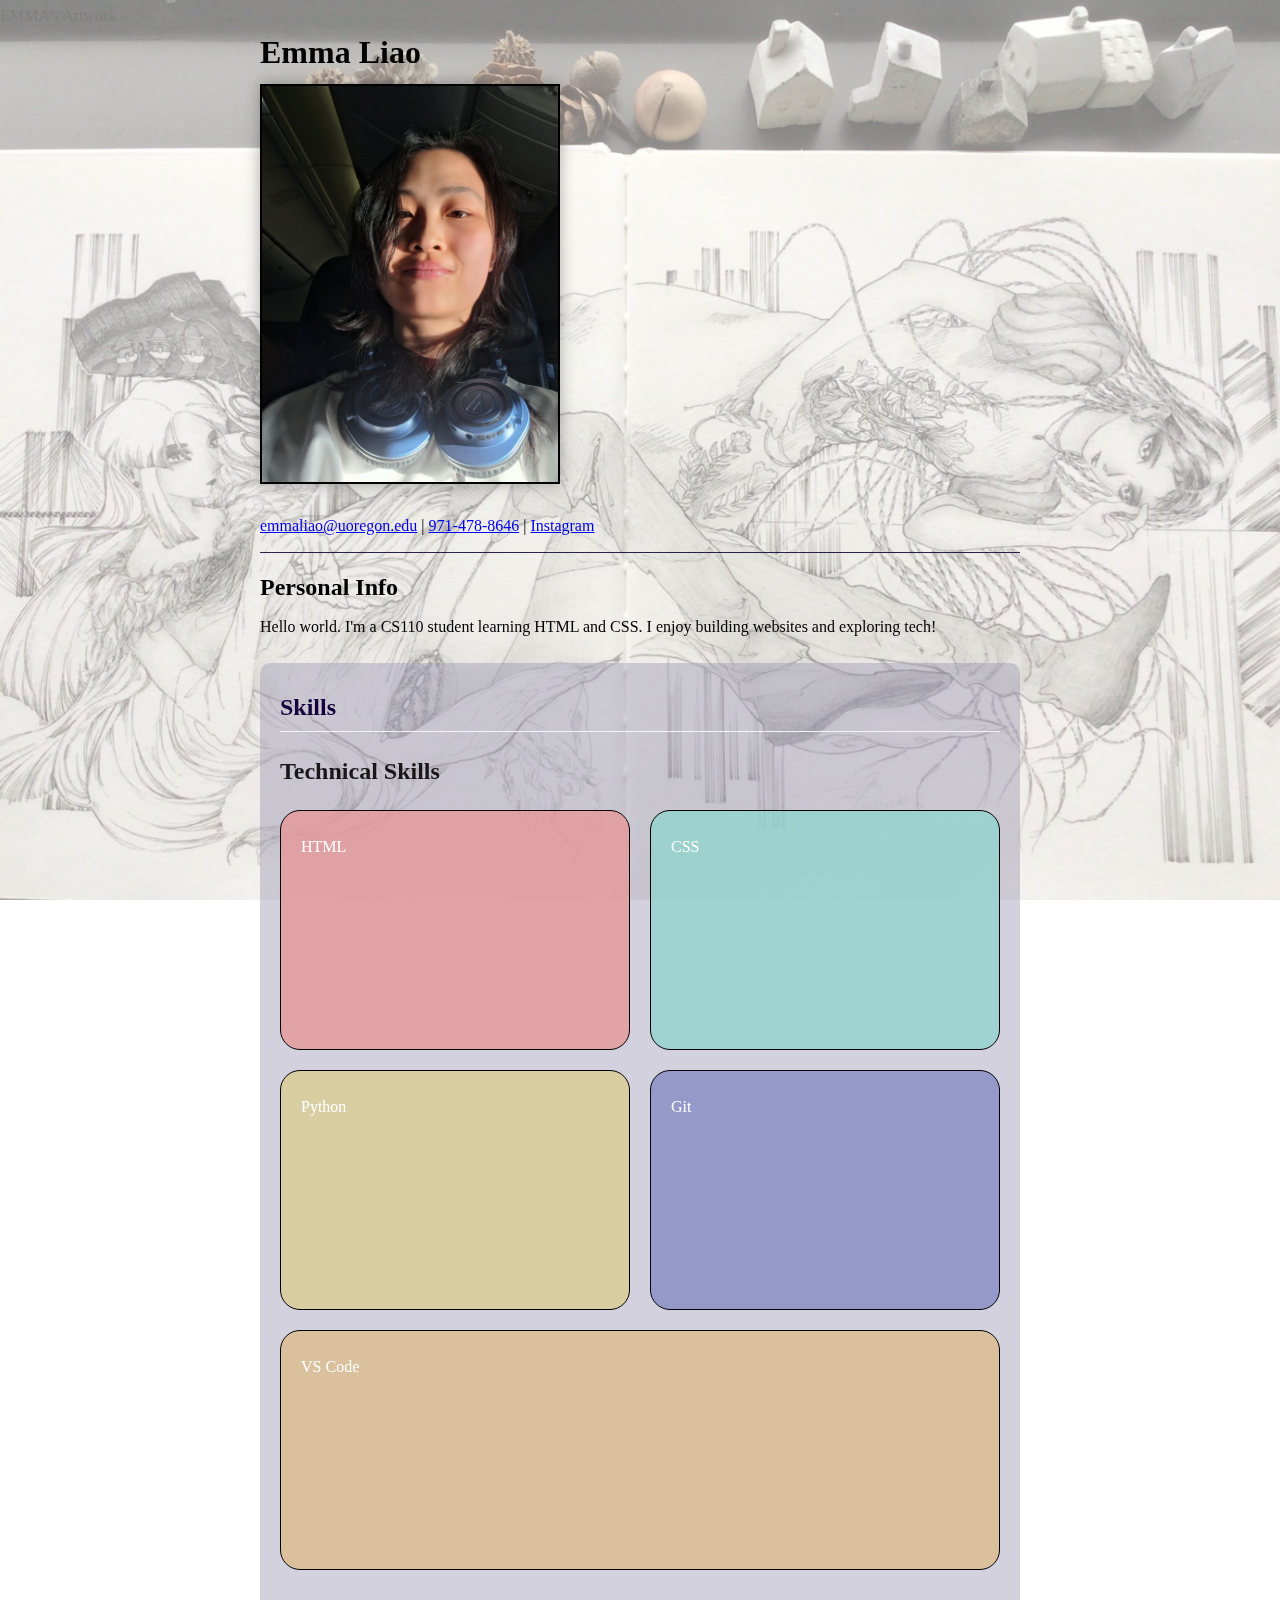
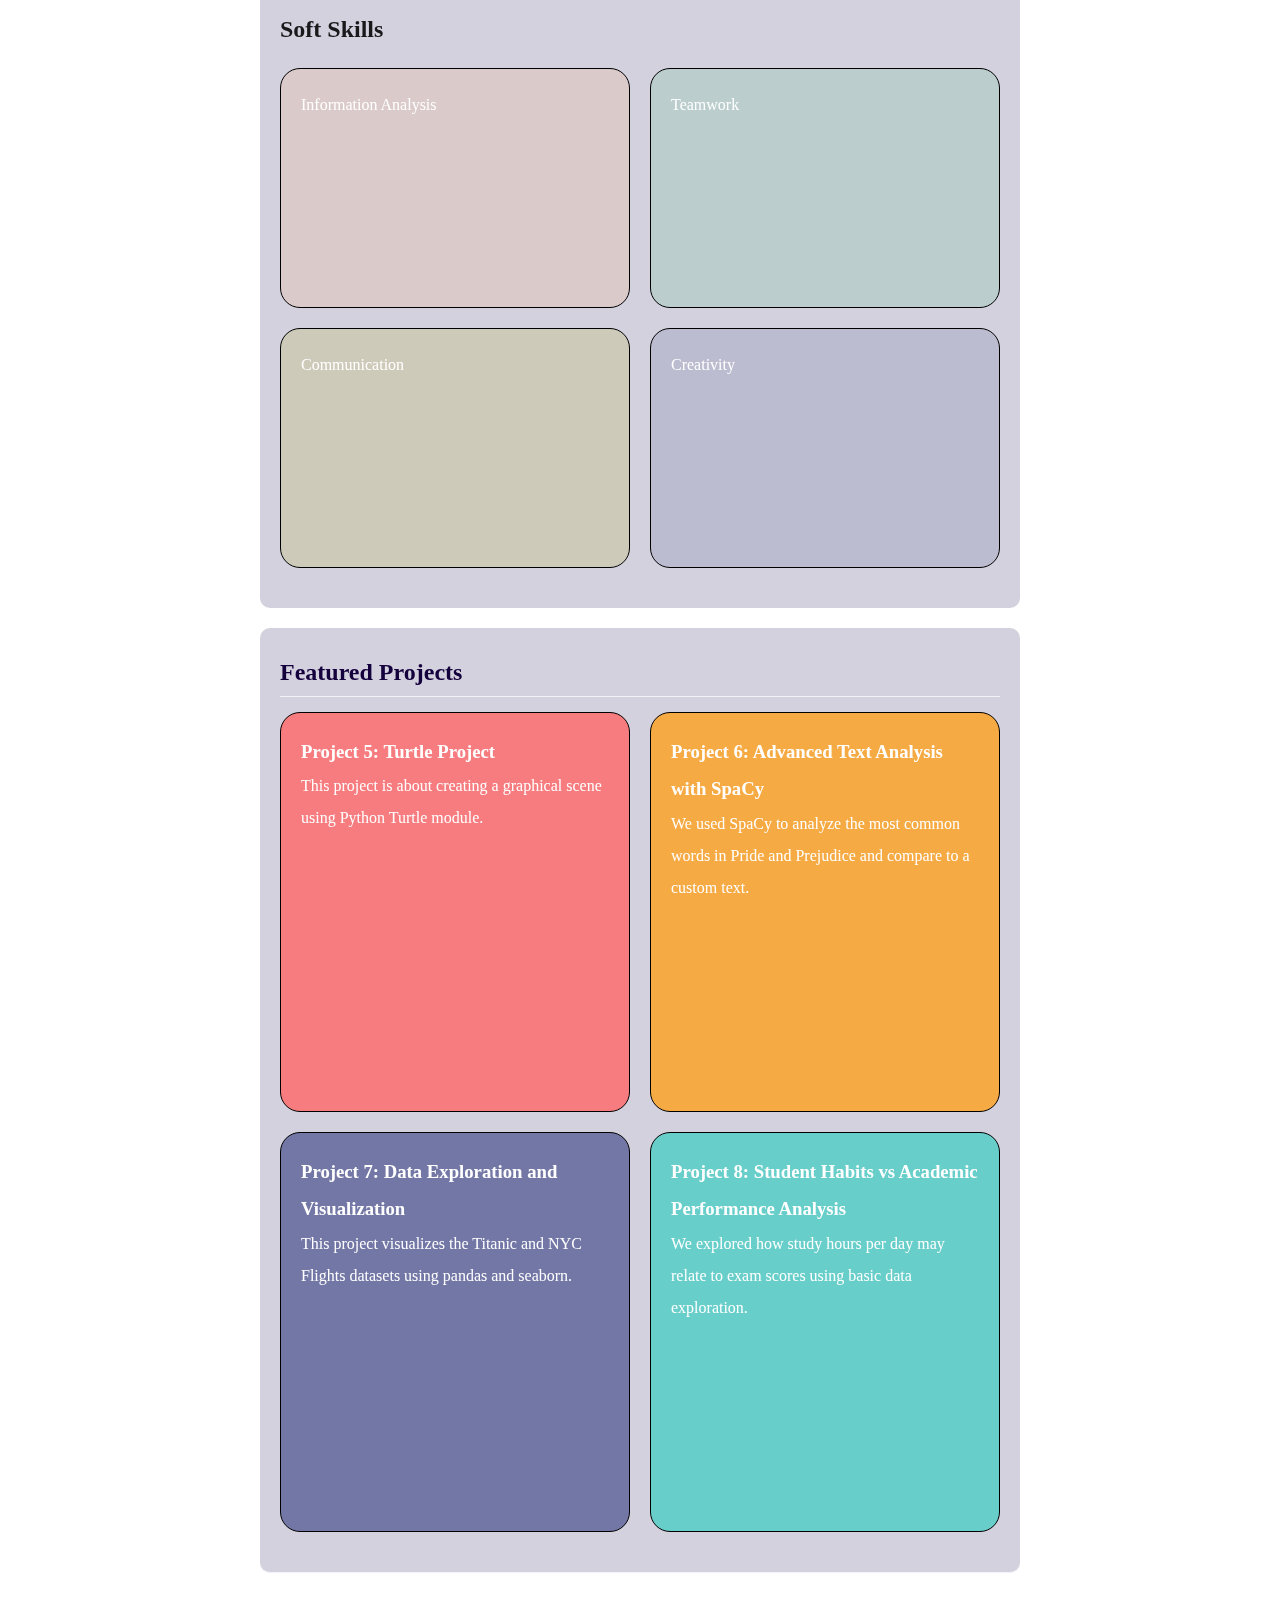
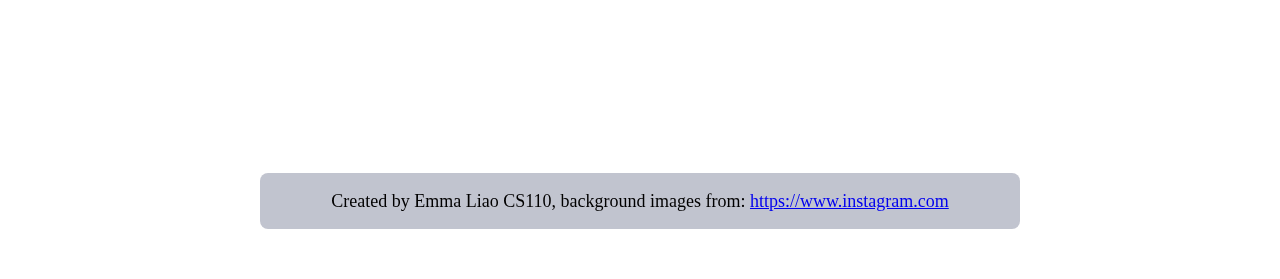
<file: index.html>
<!DOCTYPE html>
<html lang="en">
  <head>
    <meta charset="UTF-8" />
    <meta name="viewport" content="width=device-width, initial-scale=1.0" />
    <title>ME!!! - Emma Liao</title>
    <link rel="stylesheet" href="styles.css" />
  </head>
  <body>
    <header>
      <h1>Emma Liao</h1>
      <img src="EmmaLiao2024.jpg" class="EmmaLiao-img" width="150" title="嘿是我耶"/>
      <p>
        <a href="mailto:emmaliao@uoregon.edu" title="Email me">emmaliao@uoregon.edu</a> |
        <a href="tel:+19714788646" title="Call me">971-478-8646</a> |
        <a href="https://instagram.com/ib47ag" title="Inatagram" target="_blank">Instagram</a>
      </p>
      <hr>
    </header>

    <section>
      <h2>Personal Info</h2>
      <p>Hello world. I'm a CS110 student learning HTML and CSS. I enjoy building websites and exploring tech!</p>
    </section>

    <section class="skills">
      <h2>Skills</h2>
      <h3>Technical Skills</h3>
      <div class="container">
        <div class="block" style="background-color: #e59b9bd3;">HTML</div>
        <div class="block" style="background-color: #92d3cfcd;">CSS</div>
        <div class="block" style="background-color: #dace92cc;">Python</div>
        <div class="block" style="background-color: #848ac5cb;">Git</div>
        <div class="block" style="background-color: #dcbb8dcb;">VS Code</div>
      </div>

      <h3>Soft Skills</h3>
      <div class="container">
        <div class="block" style="background-color: #dbcaca;">Information Analysis</div>
        <div class="block" style="background-color: #bbcecd;">Teamwork</div>
        <div class="block" style="background-color: #cecaba;">Communication</div>
        <div class="block" style="background-color: #bbbccf;">Creativity</div>
      </div>
    </section>

    <section class="Projects">
      <h2>Featured Projects</h2>
      <div class="container">
        
        <a href="TurtleProjectPage.html">
          <div class="Project-block" style="background-color: #ff6b6bd3;">
            <h3>Project 5: Turtle Project</h3>
            <p>This project is about creating a graphical scene using Python Turtle module.</p>
          </div>
        </a>
        <a href="Emma_Project6.html">
          <div class="Project-block" style="background-color: #ffa01ccb;">
            <h3>Project 6: Advanced Text Analysis with SpaCy</h3>
            <p>We used SpaCy to analyze the most common words in Pride and Prejudice and compare to a custom text.</p>
          </div>
        </a>
        <a href="Emma_Project7.html">
          <div class="Project-block" style="background-color: #5b5f97cb;">
            <h3>Project 7: Data Exploration and Visualization</h3>
            <p>This project visualizes the Titanic and NYC Flights datasets using pandas and seaborn.</p>
          </div>
        </a>
        <a href="Emma_Project8.html">
          <div class="Project-block" style="background-color: #4ecdc5cd;">
            <h3>Project 8: Student Habits vs Academic Performance Analysis</h3>
            <p>We explored how study hours per day may relate to exam scores using basic data exploration.</p>
          </div>
        </a>

      </div>
    </section>

    <footer>
      Created by Emma Liao CS110, background images from:
      <a href="https://www.instagram.com/p/CrS1XMNpSBs/?utm_source=ig_web_copy_link&igsh=MzRlODBiNWFlZA==" title="Check out this master piece" target="_blank">https://www.instagram.com</a>
    </footer>
  </body>
</html>
</file>
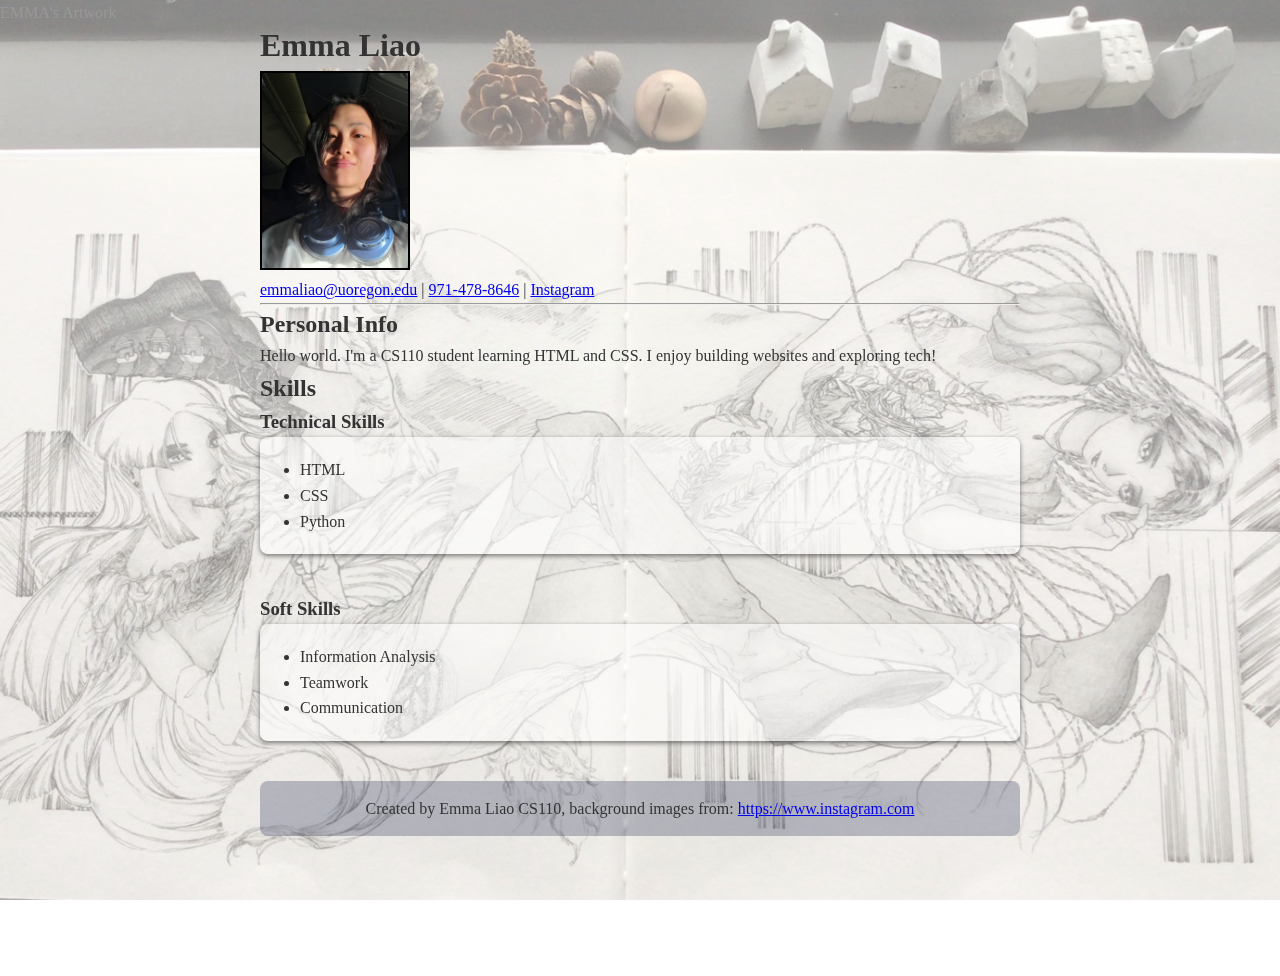
<file: Project2/index.html>
<!DOCTYPE html>
<html lang="en">
<head>
  <meta charset="UTF-8" />
  <meta name="viewport" content="width=device-width, initial-scale=1.0" />
  <title>About Me - Project 2</title>
  <link rel="stylesheet" href="styles.css" />
</head>
<body>

  <header>
    <h1>Emma Liao</h1>
    <img src="EmmaLiao2024.jpg" alt="Emma Liao" width="150" />
    <p>
      <a href="mailto:emmaliao@uoregon.edu" title="Email me">emmaliao@uoregon.edu</a> |
      <a href="tel:+19714788646" title="Call me">971-478-8646</a> |
      <a href="https://instagram.com/ib47ag" title="Visit my Inatagram" target="_blank">Instagram</a>
    </p>
    <hr>
  </header>

  <section>
    <h2>Personal Info</h2>
    <p>Hello world. I'm a CS110 student learning HTML and CSS. I enjoy building websites and exploring tech!</p>
  </section>

  <section>
    <h2>Skills</h2>
    <h3>Technical Skills</h3>
    <ul>
      <li>HTML</li>
      <li>CSS</li>
      <li>Python</li>
    </ul>

    <h3>Soft Skills</h3>
    <ul>
      <li>Information Analysis</li>
      <li>Teamwork</li>
      <li>Communication</li>
    </ul>
  </section>

  <footer>
    Created by Emma Liao CS110, background images from:
    <a href="https://www.instagram.com/p/CrS1XMNpSBs/?utm_source=ig_web_copy_link&igsh=MzRlODBiNWFlZA==" title="Check out this master piece" target="_blank">https://www.instagram.com</a>
  </footer>

</body>
</html>
</file>
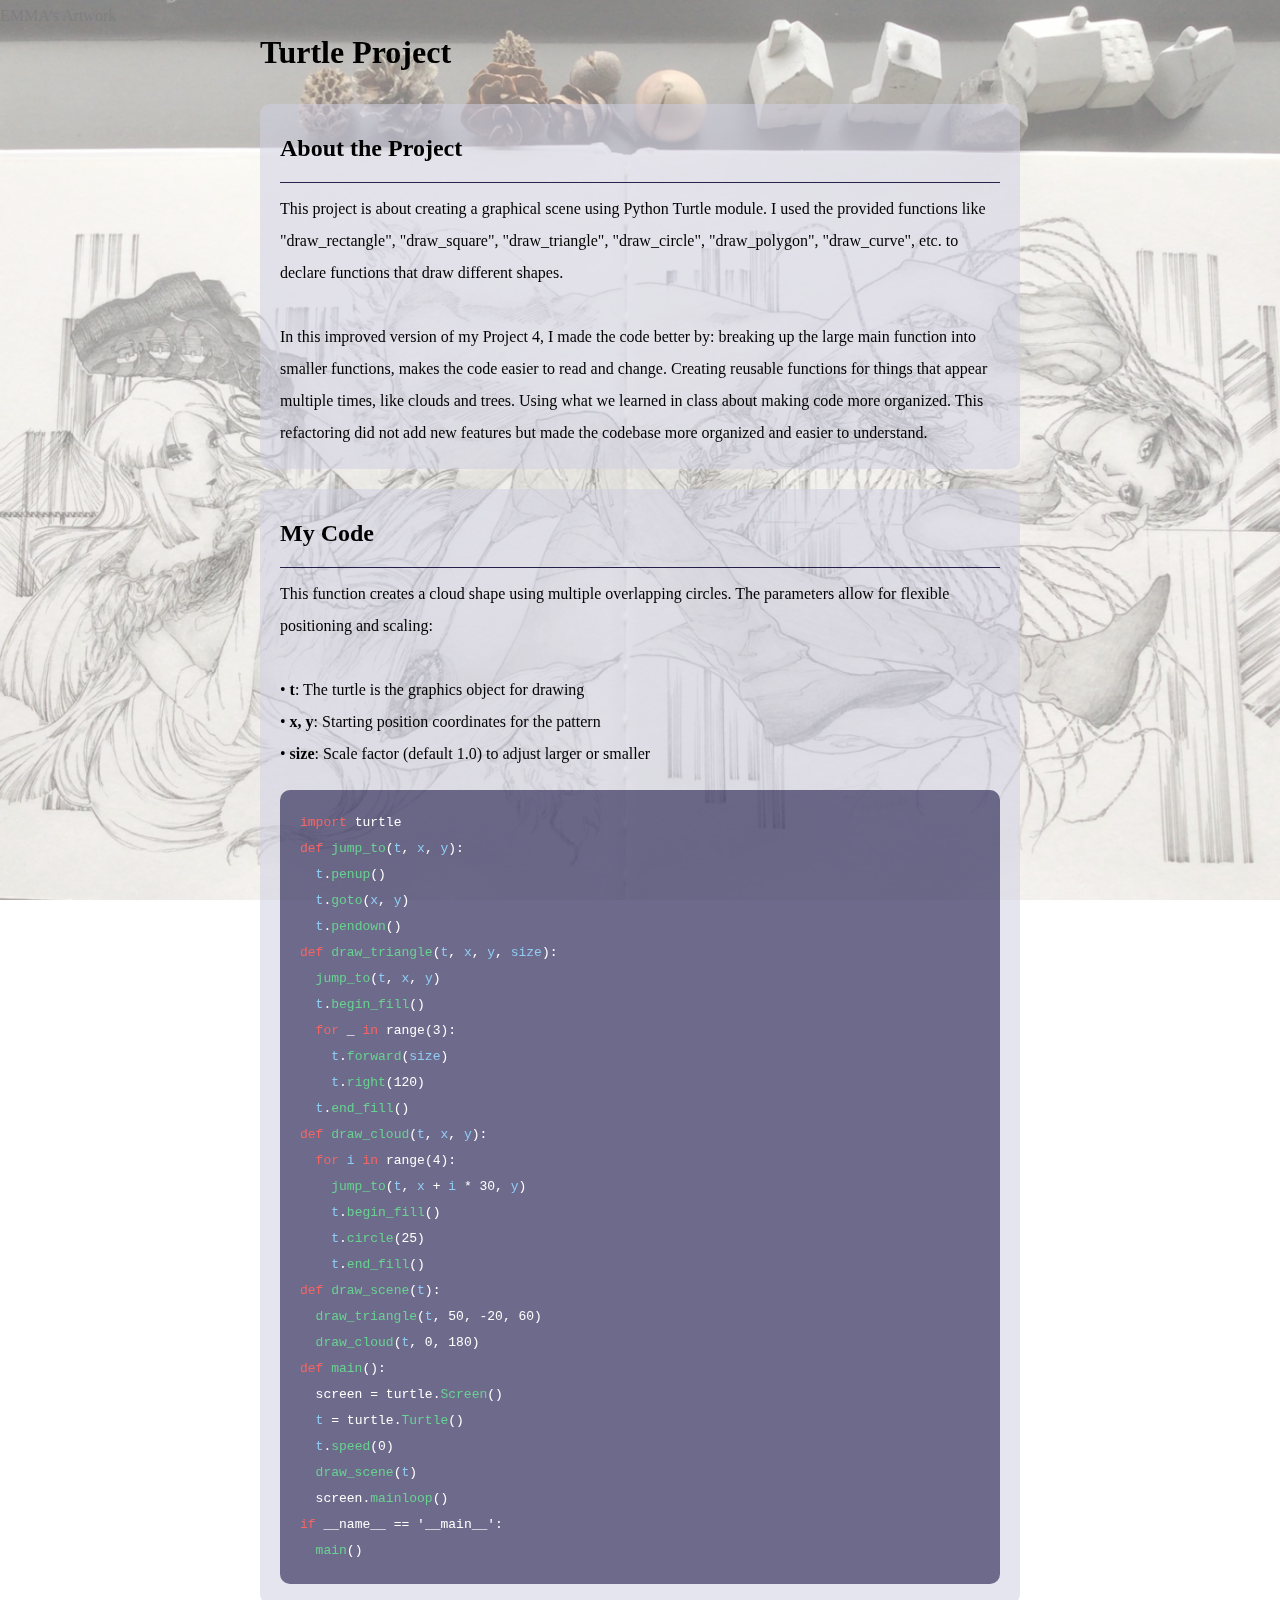
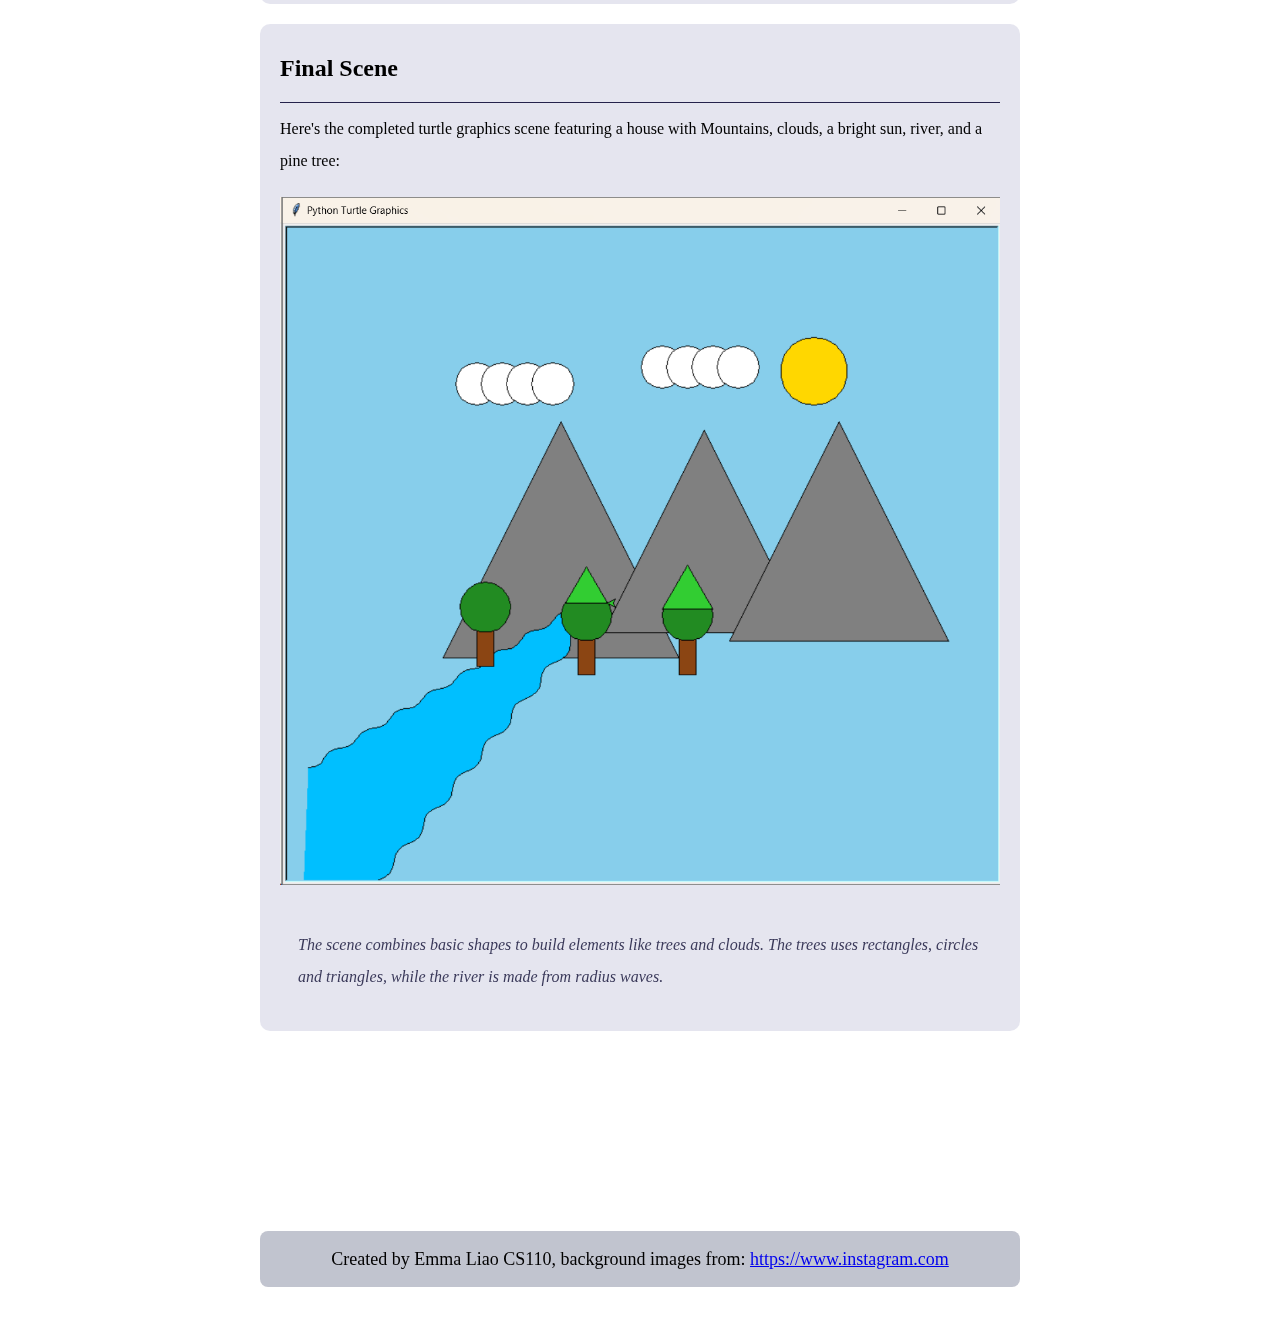
<file: TurtleProjectPage.html>
<!DOCTYPE html>
<html lang="en">
<head>
  <meta charset="UTF-8">
  <title>Turtle Project</title>
  <link rel="stylesheet" href="styles.css">
</head>
<body>
    <header>
        <h1>Turtle Project</h1>
    </header>

    <section class="Project">
        <h2>About the Project</h2>
        <hr>
        <p>This project is about creating a graphical scene using Python Turtle module. I used the provided functions like "draw_rectangle", "draw_square", "draw_triangle", "draw_circle", "draw_polygon", "draw_curve", etc. to declare functions that draw different shapes. 
        <br><br>   
        In this improved version of my Project 4, I made the code better by: breaking up the large main function into smaller functions, makes the code easier to read and change. Creating reusable functions for things that appear multiple times, like clouds and trees. Using what we learned in class about making code more organized. This refactoring did not add new features but made the codebase more organized and easier to understand.
</p>
    </section>

    <section class="Code">
        <h2>My Code</h2>
        <hr>
        <p>
            This function creates a cloud shape using multiple overlapping circles. The parameters allow for flexible positioning and scaling:
            <br><br>
            • <strong>t</strong>: The turtle is the graphics object for drawing<br>
            • <strong>x, y</strong>: Starting position coordinates for the pattern<br>
            • <strong>size</strong>: Scale factor (default 1.0) to adjust larger or smaller
        </p>

        <div class="code-container">
            <code><span class="keyword">import</span> <span class="variable">turtle</span><br />
    <span class="keyword">def</span> <span class="function">jump_to</span>(<span class="parameter">t</span>, <span class="parameter">x</span>, <span class="parameter">y</span>):<br />
    &nbsp;&nbsp;<span class="parameter">t</span>.<span class="function">penup</span>()<br />
    &nbsp;&nbsp;<span class="parameter">t</span>.<span class="function">goto</span>(<span class="parameter">x</span>, <span class="parameter">y</span>)<br />
    &nbsp;&nbsp;<span class="parameter">t</span>.<span class="function">pendown</span>()<br />

    <span class="keyword">def</span> <span class="function">draw_triangle</span>(<span class="parameter">t</span>, <span class="parameter">x</span>, <span class="parameter">y</span>, <span class="parameter">size</span>):<br />
    &nbsp;&nbsp;<span class="function">jump_to</span>(<span class="parameter">t</span>, <span class="parameter">x</span>, <span class="parameter">y</span>)<br />
    &nbsp;&nbsp;<span class="parameter">t</span>.<span class="function">begin_fill</span>()<br />
    &nbsp;&nbsp;<span class="keyword">for</span> <span class="operator">_</span> <span class="keyword">in</span> <span class="builtin">range</span>(<span class="number">3</span>):<br />
    &nbsp;&nbsp;&nbsp;&nbsp;<span class="parameter">t</span>.<span class="function">forward</span>(<span class="parameter">size</span>)<br />
    &nbsp;&nbsp;&nbsp;&nbsp;<span class="parameter">t</span>.<span class="function">right</span>(<span class="number">120</span>)<br />
    &nbsp;&nbsp;<span class="parameter">t</span>.<span class="function">end_fill</span>()<br />

    <span class="keyword">def</span> <span class="function">draw_cloud</span>(<span class="parameter">t</span>, <span class="parameter">x</span>, <span class="parameter">y</span>):<br />
    &nbsp;&nbsp;<span class="keyword">for</span> <span class="parameter">i</span> <span class="keyword">in</span> <span class="builtin">range</span>(<span class="number">4</span>):<br />
    &nbsp;&nbsp;&nbsp;&nbsp;<span class="function">jump_to</span>(<span class="parameter">t</span>, <span class="parameter">x</span> + <span class="parameter">i</span> * <span class="number">30</span>, <span class="parameter">y</span>)<br />
    &nbsp;&nbsp;&nbsp;&nbsp;<span class="parameter">t</span>.<span class="function">begin_fill</span>()<br />
    &nbsp;&nbsp;&nbsp;&nbsp;<span class="parameter">t</span>.<span class="function">circle</span>(<span class="number">25</span>)<br />
    &nbsp;&nbsp;&nbsp;&nbsp;<span class="parameter">t</span>.<span class="function">end_fill</span>()<br />

    <span class="keyword">def</span> <span class="function">draw_scene</span>(<span class="parameter">t</span>):<br />
    &nbsp;&nbsp;<span class="function">draw_triangle</span>(<span class="parameter">t</span>, <span class="number">50</span>, <span class="number">-20</span>, <span class="number">60</span>)<br />
    &nbsp;&nbsp;<span class="function">draw_cloud</span>(<span class="parameter">t</span>, <span class="number">0</span>, <span class="number">180</span>)<br />

    <span class="keyword">def</span> <span class="function">main</span>():<br />
    &nbsp;&nbsp;<span class="variable">screen</span> = <span class="variable">turtle</span>.<span class="function">Screen</span>()<br />
    &nbsp;&nbsp;<span class="parameter">t</span> = <span class="variable">turtle</span>.<span class="function">Turtle</span>()<br />
    &nbsp;&nbsp;<span class="parameter">t</span>.<span class="function">speed</span>(<span class="number">0</span>)<br />
    &nbsp;&nbsp;<span class="function">draw_scene</span>(<span class="parameter">t</span>)<br />
    &nbsp;&nbsp;<span class="variable">screen</span>.<span class="function">mainloop</span>()<br />

    <span class="keyword">if</span> <span class="variable">__name__</span> <span class="operator">==</span> <span class="string">'__main__'</span>:<br />
    &nbsp;&nbsp;<span class="function">main</span>()<br /></code>
        </div>
    </section>

    <section class="Final">
        <h2>Final Scene</h2>
        <hr>
        <p>Here's the completed turtle graphics scene featuring a house with Mountains, clouds, a bright sun, river, and a pine tree:</p>
        
        <div class="scene-container">
            <img src="turtle.png" alt="Turtle Graphics Scene #15 - Three mountains, three trees, clouds, sun, and blue sky background" class="scene-image">
        </div>
        
        <p class="scene-description">
            The scene combines basic shapes to build elements like trees and clouds. The trees uses rectangles, circles and triangles, while the river is made from radius waves.
        </p>
    </section>

    <footer>
      Created by Emma Liao CS110, background images from:
      <a href="https://www.instagram.com/p/CrS1XMNpSBs/?utm_source=ig_web_copy_link&igsh=MzRlODBiNWFlZA==" title="Check out this master piece" target="_blank">https://www.instagram.com</a>
    </footer>
</body>
</html>
</file>
<file: styles.css>
/* Student Name: Emma Liao */
/* Project 2 - CS110 */
/* styles.css */
* {
    margin: 0;
    padding: 0;
    box-sizing: border-box;
}

hr {
  border: none;
  height: 1px;
  background-color: #04002fd9;
  margin: 10px 0;
}

body {
font-family: 'Times New Roman', Times, serif;
line-height: 2.0;
color: #000000;
max-width: 800px;
margin: 0 auto;
padding: 20px;
position: relative;
}

body:before {
content: "EMMA's Artwork";
position: fixed;
top: 0;
left: 0;
width: 100%;
height: 100%;
background-image: url('background.jpg');
background-size: cover;
background-position: center;
opacity: 0.5;
z-index: -1;
margin: auto;
}

.EmmaLiao-img {
  border: 2px solid rgb(0, 0, 0);
  width: 300px;
  height: 400px;
  object-fit: cover;
  margin-bottom: 15px;  
  transition: transform 0.3s ease;
  box-shadow: 0 0 15px rgba(0,0,0,0.3); 
}
.EmmaLiao-img:hover {
  transform: scale(1.01);
}

.scene-image {
  width: 720px;
  height: auto;
  margin-top: 20px;
  object-fit: cover;
  margin-bottom: 15px; 
  transition: transform 0.3s ease; 
}
.scene-image:hover {
  transform: scale(1.01);
}

.skills {
  background-color: #9a97b472;
  padding: 20px;
  margin-top: 20px;
  border-radius: 10px;
}

.Projects {
background-color: #9a97b472;
padding: 20px;
margin-top: 20px;
border-radius: 10px;
color: #15003e;
border-bottom: 1px solid #f2f2f9;
margin-bottom: 15px;
}

.skills h2 {
  color: #15003e;
  border-bottom: 1px solid #f2f2f9;
  margin-bottom: 15px;
}

.skills h3 {
  color: #000000e0;
  margin-top: 15px;
  font-size: 24px;
  padding-bottom: 15px;
}

.skills ul {
  list-style-type: circle;
  padding-left: 20px;
  margin-top: 10px;
}
  
.Project, .Code, .Final {
  background-color: #d0cfe28c;
  padding: 20px;
  margin: 0 auto;
  border-radius: 10px;
  margin-top: 20px;
}
.Projects h2 {
  border-bottom: 1px solid #f2f2f9;
  margin-bottom: 15px;
}

.scene-description {
  font-style: italic;
  color: #141238d2;
  margin-top: auto;
  padding: 18px;
}

.container {
  display: flex;
  flex-wrap: wrap;
  gap: 20px;
  justify-content: center;
  padding-bottom: 20px;
}

.block {
  flex: 1 1 280px;
  max-width: auto;
  min-height: 240px;
  border-radius: 20px;
  background-color: #11123bc7;
  color: white;
  display: flex;
  flex-direction: column;
  justify-content: flex-start;
  border: 1px solid #000000;
  padding: 20px;
  transition: transform 0.5s ease, background-color 0.5s ease;
  word-wrap: break-word;
}

.Project-block {
  flex: 1 1 280px;
  max-width: 350px;
  min-height: 400px;
  border-radius: 20px;
  background-color: #11123bc7;
  color: white;
  display: flex;
  flex-direction: column;
  justify-content: flex-start;
  border: 1px solid #000000;
  padding: 20px;
  transition: transform 0.3s ease, background-color 0.3s ease;
  word-wrap: break-word;
}
.block:hover {
  color: #11123bc7;
  background-color: #000000;
  text-decoration-color: #0e093c8e;
}
.Project-block:hover {
  color: #11123bc7;
  background-color: #000000;
  transform: scale3d(1.05, 1.03, 1);
  box-shadow: 0 0 15px #11123bc7;
}

.block h3,
.block p {
  text-decoration: none;
}

.block:hover h3,
.block:hover p {
  text-decoration: underline;
}

a {
  text-decoration: underline;
}
.Projects a {
  text-decoration: none; 
}
.Projects a:hover h3,
.Projects a:hover p {
  text-decoration: underline; 
}

footer {
font-size: 18px;
text-align: center;
margin-top: 200px;
margin-bottom: 30px;
padding: 10px;
background-color: rgba(0, 12, 57, 0.244);
border-radius: 8px;
}

.code-container {
  background-color: #0e093c8e;
  color: white;
  font-family: monospace;
  padding: 20px;
  margin-top: 20px;
  border-radius: 10px;
}

.keyword {
  color: #f56565;
}

.function {
  color: #68d391;
}

.parameter {
  color: #90cdf4;
}

.comment {
  color: #a0aec0;
  font-style: italic;
}
</file>
<file: Project2/styles.css>
/* Student Name: Emma Liao */
/* Project 2 - CS110 */
/* styles.css */
* {
    margin: 0;
    padding: 0;
    box-sizing: border-box;
    margin: auto;
    }
    body {
    font-family: 'Times New Roman', Times, serif;
    line-height: 1.6;
    color: #333;
    max-width: 800px;
    margin: 0 auto;
    padding: 20px;
    position: relative;
    margin: auto;
    }
    /* Background Image with Transparency */
    /* need position: fixed; and top: 0; left: 0; */
    body:before {
    content: "EMMA's Artwork";
    position: fixed;
    top: 0;
    left: 0;
    width: 100%;
    height: 100%;
    background-image: url('background.jpg');
    background-size: cover;
    background-position: center;
    opacity: 0.5;
    z-index: -1;
    margin: auto;
    }
    ul {
        margin-bottom: 40px;
        padding: 20px 40px;
        background-color: rgba(255, 255, 255, 0.555);
        border-radius: 8px;
        box-shadow: 0 2px 5px rgba(0, 0, 0, 0.5);
    }
    footer {
        text-align: center;
        margin-top: 30px;
        margin-bottom: 120px;
        padding: 15px;
        background-color: rgba(0, 12, 57, 0.244);
        border-radius: 8px;
    }
    img {
        border: 2px solid black;
    }
</file>
